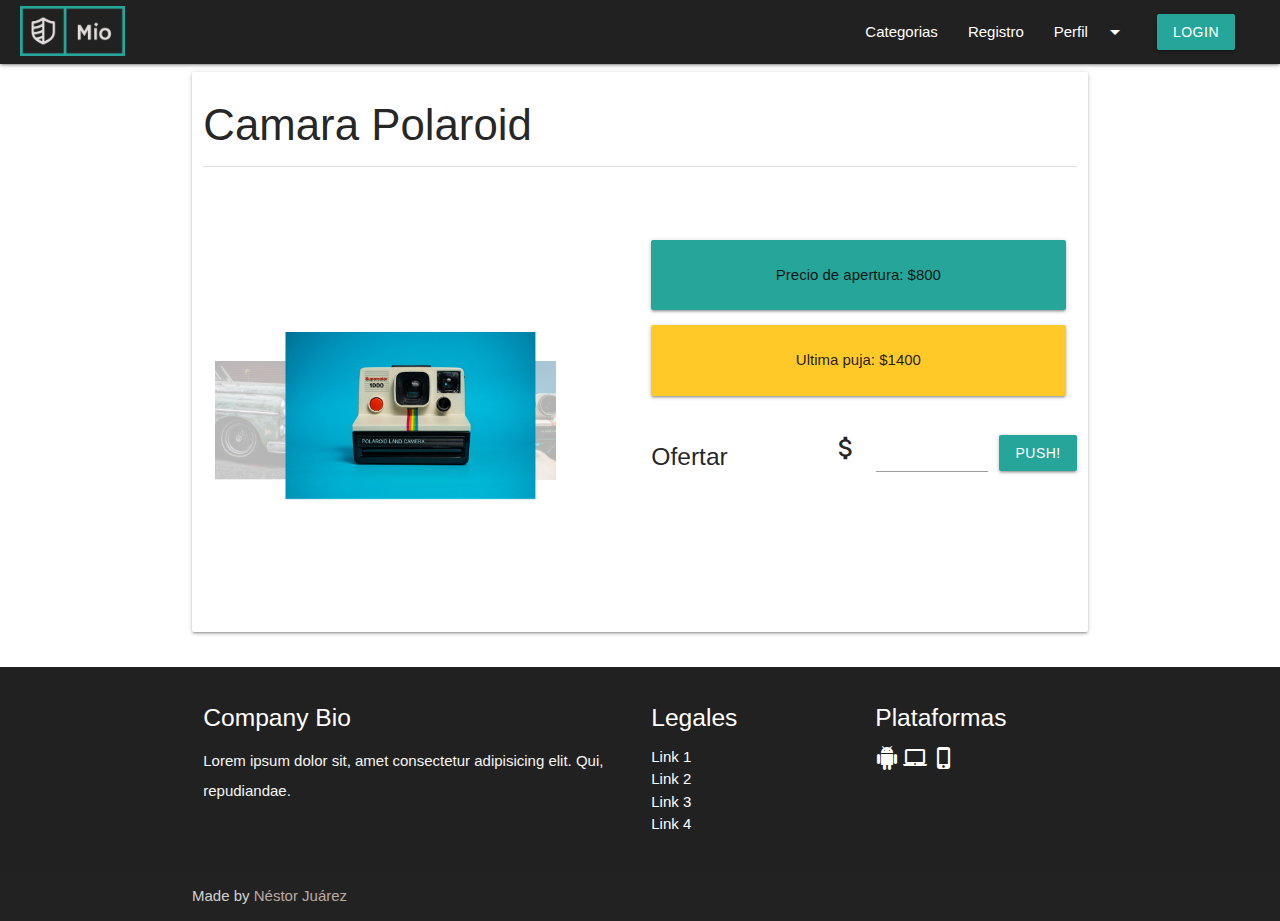
<file: articulo.html>
<!DOCTYPE html>
<html lang="es">

<head>
    <meta http-equiv="Content-Type" content="text/html; charset=UTF-8" />
    <meta name="viewport" content="width=device-width, initial-scale=1" />
    <title>Subasta</title>

    <!-- Favicon -->
    <link rel="icon" href="./images/favicon.png">

    <!-- Google Fonts -->
    <link rel="preconnect" href="https://fonts.googleapis.com">
    <link rel="preconnect" href="https://fonts.gstatic.com" crossorigin>
    <link href="https://fonts.googleapis.com/css2?family=DM+Serif+Display:ital@1&display=swap" rel="stylesheet">

    <!--Import Google Icon Font-->
    <link href="https://fonts.googleapis.com/icon?family=Material+Icons" rel="stylesheet">

    <!-- Materialize -->
    <link rel="stylesheet" href="https://cdnjs.cloudflare.com/ajax/libs/materialize/1.0.0/css/materialize.min.css">

    <!-- CSS -->
    <link href="css/style.css" type="text/css" rel="stylesheet" media="screen,projection" />
</head>

<body>
    <!-- Dropdown Structure de la seccion Perfil -->
    <ul id="dropdown1" class="dropdown-content">
        <li><a href="in!">Usuario</a></li>
        <li><a href="#!">Configuracion</a></li>
        <li><a href="#!">Subastas</a></li>
    </ul>

    <!-- Barra de navegacion -->
    <nav role="navigation container">
        <div class="nav-wrapper">
            <a id="logo-container" href="index.html" class="brand-logo">
                <img src="./images/logo_small.png" alt="" class="logo">
            </a>
            <ul class="right hide-on-med-and-down">
                <li><a href="#"></a></li>
                <li><a href="products.html">Categorias</a></li>
                <li><a href="registro.html">Registro</a></li>
                <li><a class="dropdown-trigger" href="#!" data-target="dropdown1">Perfil<i
                            class="material-icons right">arrow_drop_down</i></a></li>
                <li><a class="waves-effect waves-light btn" href="login.html">Login</a></li>
            </ul>

            <!-- Menu desplegable en moviles -->
            <!-- Se sustituye por el slide-out" -->
            <ul id="nav-mobile" class="sidenav">
                <li><a href="index.html">Perfil</a></li>
                <li><a href="products.html">Categorias</a></li>
                <li><a href="registro.html">Registro</a></li>
            </ul>


            <a href="#" data-target="slide-out"" class=" sidenav-trigger"><i class="material-icons">menu</i></a>
        </div>
    </nav>

    <!-- Slide-out -->
    <ul id="slide-out" class="sidenav">
        <li>
            <div class="user-view">
                <div class="background">
                    <img src="./images/mar.jpg" class="responsive-img">
                </div>
                <a href="#user"><img class="circle" src="./images/anonimo.svg"></a>
                <a href="#name"><span class="white-text name">Anonimo</span></a>
                <a href="#email"><span class="white-text email">email@email.com</span></a>
            </div>
        </li>

        <li><a class="waves-effect waves-light btn" href="login.html"></i>Login</a></li>
        <li><a href="index.html"><i class="material-icons">home</i>Home</a></li>
        <li><a href="registro.html"><i class="material-icons">person</i>Registrarse</a></li>
        <li><a href="products.html"><i class="material-icons">card_travel</i>Categorias</a></li>

        <li>
            <div class="divider"></div>
        </li>
        <li><a class="subheader">Subheader</a></li>
        <li><a class="waves-effect" href="#!">Third Link With Waves</a></li>
    </ul>
    <!-- <a href="#" data-target="slide-out" class="sidenav-trigger"><i class="material-icons">face</i></a> -->

    <!-- Contenido -->

    <div class="container">
        <div class="row">
            <div class="card-panel col l12 ">
                <h3 class="card-tittle"> Camara Polaroid</h3>
                <div class="divider"></div>
                <div class="section">
                    <!-- <div class="col s4 ">
                        <img src="./images/canon_camera.jpg" class="responsive-img" alt="">
                    </div> -->
                    <div class="col s5">
                    <div class="carousel">
                        <a class="carousel-item " href="#one!"><img class="materialboxed" width="250" src="./images/canon_camera.jpg"></a>
                        <a class="carousel-item" href="#two!"><img class="materialboxed" width="250" src="./images/polaroid_camera.jpg"></a>
                        <a class="carousel-item" href="#three!"><img  class="materialboxed" width="250"src="./images/carro.jpg"></a>

                    </div>
                </div>
                <div class="col l6 offset-s6 right">
                    <div class="card-content left">
                        <div class="card-panel  center-align teal lighten-1 "> Precio de apertura: $800</div>
                        <div class="card-panel center-align amber lighten-1"> Ultima puja: $1400</div>
                        <div class="row valign-wrapper">
                            <div class="col l6">
                                <h5>Ofertar </h5>
                            </div>
                            <div class="input-field col l6">
                                <i class=" tiny material-icons prefix">attach_money</i>
                                <input type="text" class="validate" id="puja">
                            </div>
                            <a onclick="M.toast({html:  puja.value, classes: 'rounded'})" class="btn">Push!</a>
                        </div>
                    </div>
                </div>
            </div>
        </div>
    </div>
    </div>


    <!-- Footer -->
    <footer class="page-footer grey darken-4" id="footer">
        <div class="container">
            <div class="row">
                <div class="col l6 s12">
                    <h5 class="white-text">Company Bio</h5>
                    <p class="grey-text text-lighten-4">Lorem ipsum dolor sit, amet consectetur adipisicing elit.
                        Qui,
                        repudiandae.</p>


                </div>
                <div class="col l3 s12">
                    <h5 class="white-text">Legales</h5>
                    <ul>
                        <li><a class="white-text" href="#!">Link 1</a></li>
                        <li><a class="white-text" href="#!">Link 2</a></li>
                        <li><a class="white-text" href="#!">Link 3</a></li>
                        <li><a class="white-text" href="#!">Link 4</a></li>
                    </ul>
                </div>
                <div class="col l3 s12">
                    <h5 class="white-text">Plataformas</h5>
                    <ul>
                        <li>
                            <a class="material-icons white-text" href="">android</a>
                            <a class="material-icons white-text" href="">laptop_mac</a>
                            <a class="material-icons white-text" href="">phone_iphone</a>
                        </li>
                    </ul>
                </div>
            </div>
        </div>
        <div class="footer-copyright">
            <div class="container">
                Made by <a class="brown-text text-lighten-3" href="http://nestorjuarezr.github.io" target="blank">Néstor
                    Juárez</a>
            </div>
        </div>
    </footer>


    <!--  Scripts-->
    <script src="https://code.jquery.com/jquery-2.1.1.min.js"></script>
    <script src="js/materialize.js"></script>
    <script src="js/init.js"></script>
    <!-- <script src="js/index.js"></script> -->

</body>

</html>
</file>
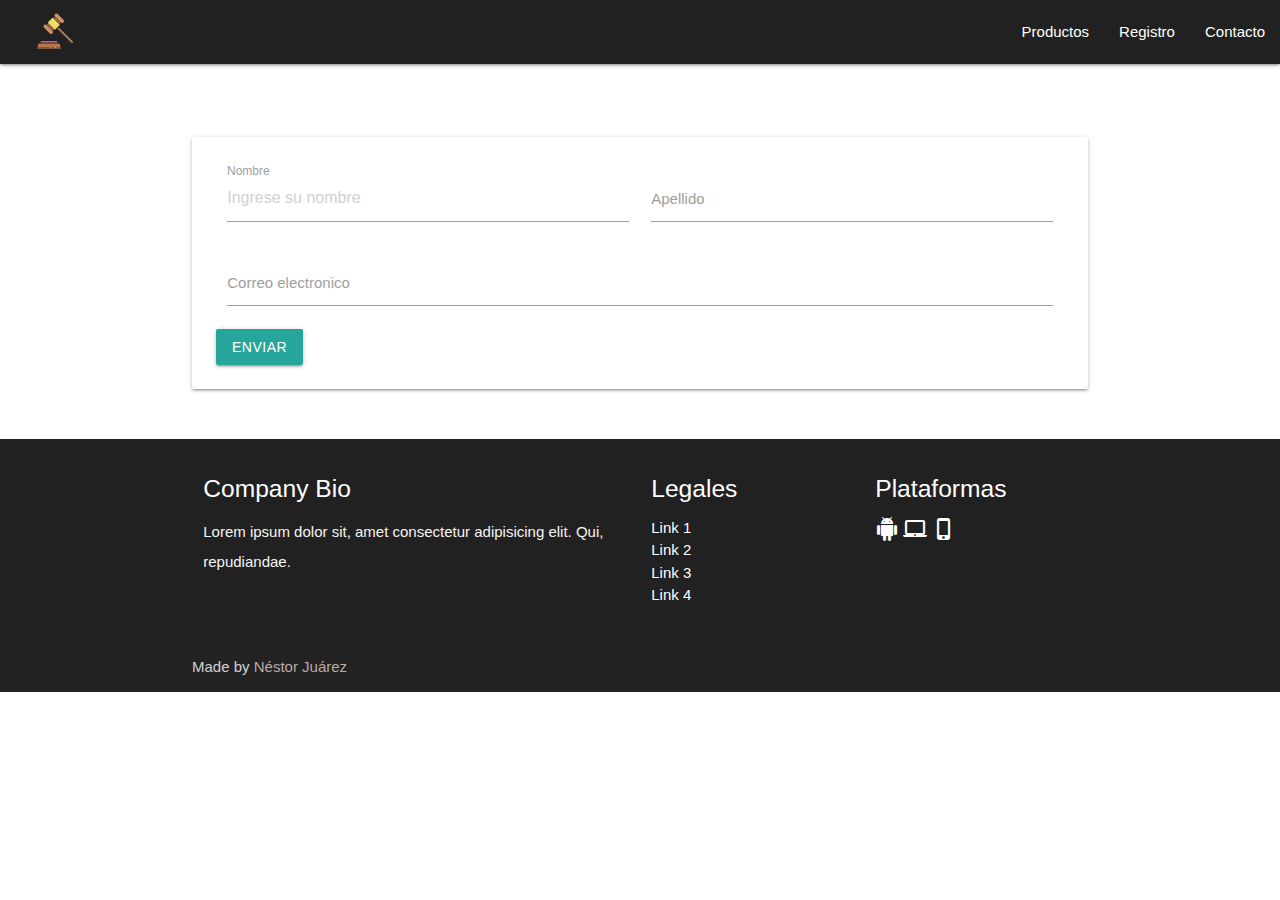
<file: contact.html>
<!DOCTYPE html>
<html lang="en">
<head>
  <meta charset="UTF-8">
  <meta http-equiv="X-UA-Compatible" content="IE=edge">
  <meta name="viewport" content="width=device-width, initial-scale=1.0">
  <title>Contacto</title>

  <!-- Favicon -->
  <link rel="icon" href="./images/favicon.png">

  <!-- Google Fonts -->
  <link rel="preconnect" href="https://fonts.googleapis.com">
  <link rel="preconnect" href="https://fonts.gstatic.com" crossorigin>
  <link href="https://fonts.googleapis.com/css2?family=DM+Serif+Display:ital@1&display=swap" rel="stylesheet">

  <!--Import Google Icon Font-->
  <link href="https://fonts.googleapis.com/icon?family=Material+Icons" rel="stylesheet">

  <!-- Materialize -->
  <link rel="stylesheet" href="https://cdnjs.cloudflare.com/ajax/libs/materialize/1.0.0/css/materialize.min.css">

  <!-- CSS -->
  <link href="css/style.css" type="text/css" rel="stylesheet" media="screen,projection" />
  
</head>
<body>

<!--   Barra de navegacion-->
    <nav class="barra-navegacion" role="navigation">
    <div class="nav-wrapper ">
      <a id="logo-container" href="index.html" class="brand-logo"><img src="./images/logo.png" alt="" class="logo"></a>
      <ul class="right hide-on-med-and-down">
        <li><a href="products.html">Productos</a></li>
        <li><a href="">Registro</a></li>
        <li><a href="contact.html">Contacto</a></li>
      </ul>

      <ul id="nav-mobile" class="sidenav">
        <li><a href="#">Productos</a></li>
        <li><a href=""></a>Registro</li>
        <li><a href="">Contacto</a></li>
      </ul>
      <a href="#" data-target="nav-mobile" class="sidenav-trigger"><i class="material-icons">menu</i></a>
    </div>
  </nav>


<!--   Formulario -->

  <div class="section container">
    <div class="row">
      <form class="col s12" action="">
        <div class="row card-panel">
          <div class="input-field col s6">
            <input type="text" placeholder="Ingrese su nombre" id="nombre" class="validate" required>
            <label for="nombre">Nombre</label>
          </div>
          <div class="input-field col s6">
            <input type="text" id="apellido" class="validate" required>
            <label for="apellido">Apellido</label>
          </div>
          <div class="input-field col s12">
            <input type="email" id="email" class="validate" required>
            <label for="email">Correo electronico</label>
          </div>
          <button class="btn" type="submit">Enviar</button>
        </div>
      </form>
    </div>
  </div>

    <footer class="page-footer grey darken-4" id="footer">
    <div class="container">
      <div class="row">
        <div class="col l6 s12">
          <h5 class="white-text">Company Bio</h5>
          <p class="grey-text text-lighten-4">Lorem ipsum dolor sit, amet consectetur adipisicing elit. Qui,
            repudiandae.</p>


        </div>
        <div class="col l3 s12">
          <h5 class="white-text">Legales</h5>
          <ul>
            <li><a class="white-text" href="#!">Link 1</a></li>
            <li><a class="white-text" href="#!">Link 2</a></li>
            <li><a class="white-text" href="#!">Link 3</a></li>
            <li><a class="white-text" href="#!">Link 4</a></li>
          </ul>
        </div>
        <div class="col l3 s12">
          <h5 class="white-text">Plataformas</h5>
          <ul>
            <li>
              <a class="material-icons white-text" href="">android</a>
              <a class="material-icons white-text" href="">laptop_mac</a>
              <a class="material-icons white-text" href="">phone_iphone</a>
            </li>
          </ul>
        </div>
      </div>
    </div>
    <div class="footer-copyright">
      <div class="container">
        Made by <a class="brown-text text-lighten-3" href="http://nestorjuarezr.github.io" target="blank">Néstor
          Juárez</a>
      </div>
    </div>
  </footer>


  <!--  Scripts-->
  <script src="https://code.jquery.com/jquery-2.1.1.min.js"></script>
  <script src="js/materialize.js"></script>
  <script src="js/init.js"></script>
</body>
</html>
</file>
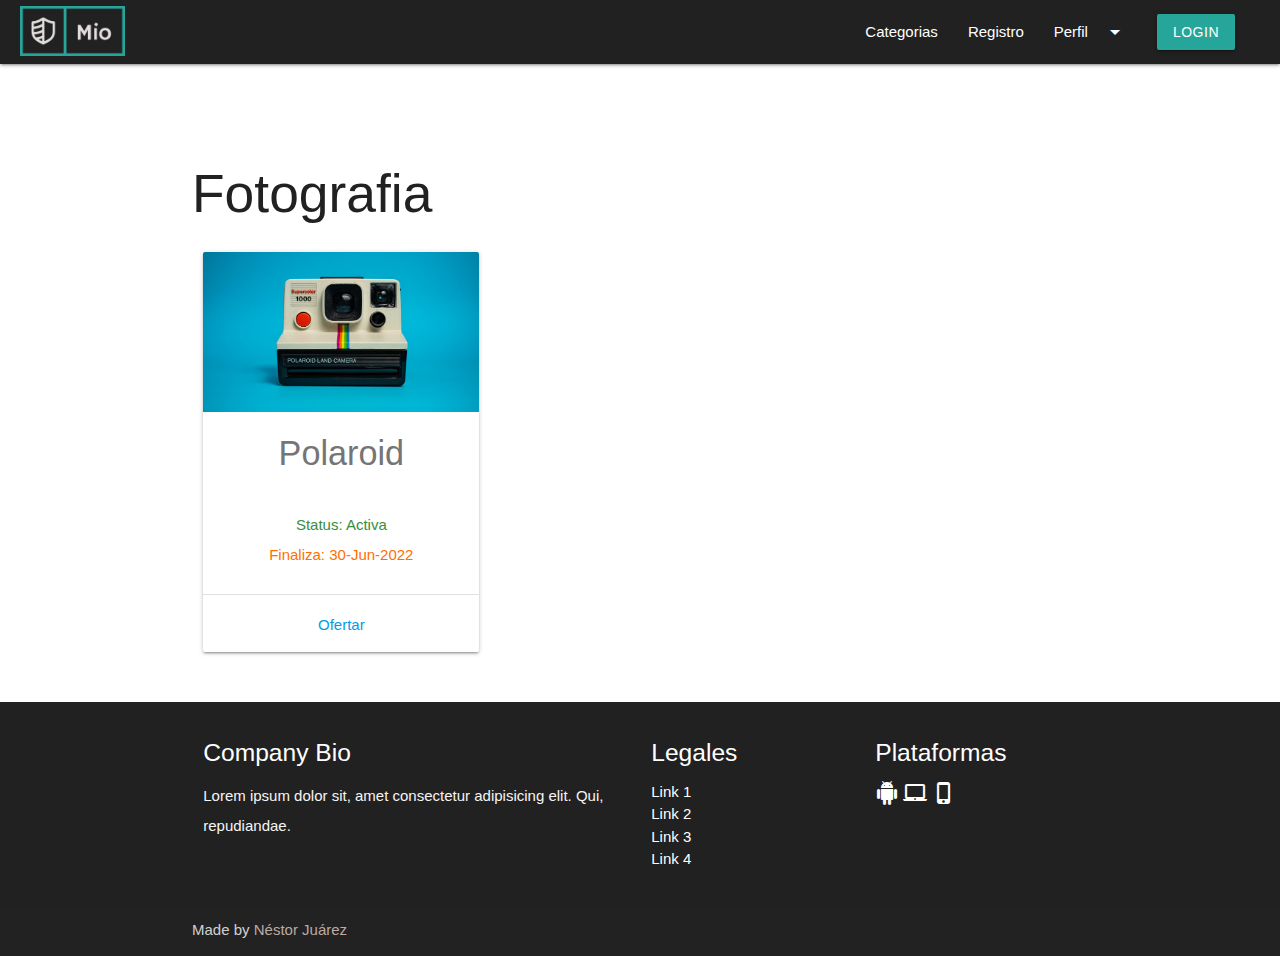
<file: listado.html>
<!DOCTYPE html>
<html lang="es">

<head>
    <meta http-equiv="Content-Type" content="text/html; charset=UTF-8" />
    <meta name="viewport" content="width=device-width, initial-scale=1" />
    <title>Subasta</title>

    <!-- Favicon -->
    <link rel="icon" href="./images/favicon.png">

    <!-- Google Fonts -->
    <link rel="preconnect" href="https://fonts.googleapis.com">
    <link rel="preconnect" href="https://fonts.gstatic.com" crossorigin>
    <link href="https://fonts.googleapis.com/css2?family=DM+Serif+Display:ital@1&display=swap" rel="stylesheet">

    <!--Import Google Icon Font-->
    <link href="https://fonts.googleapis.com/icon?family=Material+Icons" rel="stylesheet">

    <!-- Materialize -->
    <link rel="stylesheet" href="https://cdnjs.cloudflare.com/ajax/libs/materialize/1.0.0/css/materialize.min.css">

    <!-- CSS -->
    <link href="css/style.css" type="text/css" rel="stylesheet" media="screen,projection" />
</head>

<body>

    <!-- Dropdown Structure de la seccion Perfil -->
    <ul id="dropdown1" class="dropdown-content">
        <li><a href="in!">Usuario</a></li>
        <li><a href="#!">Configuracion</a></li>
        <li><a href="#!">Subastas</a></li>
    </ul>

    <!-- Barra de navegacion -->
    <nav role="navigation container">
        <div class="nav-wrapper">
            <a id="logo-container" href="index.html" class="brand-logo">
                <img src="./images/logo_small.png" alt="" class="logo">
            </a>
            <ul class="right hide-on-med-and-down">
                <li><a href="#"></a></li>
                <li><a href="products.html">Categorias</a></li>
                <li><a href="registro.html">Registro</a></li>
                <li><a class="dropdown-trigger" href="#!" data-target="dropdown1">Perfil<i
                            class="material-icons right">arrow_drop_down</i></a></li>
                <li><a class="waves-effect waves-light btn" href="login.html">Login</a></li>
            </ul>

            <!-- Menu desplegable en moviles -->
            <!-- Se sustituye por el slide-out" -->
            <ul id="nav-mobile" class="sidenav">
                <li><a href="index.html">Perfil</a></li>
                <li><a href="products.html">Categorias</a></li>
                <li><a href="registro.html">Registro</a></li>
            </ul>


            <a href="#" data-target="slide-out"" class=" sidenav-trigger"><i class="material-icons">menu</i></a>
        </div>
    </nav>

    <!-- Slide-out -->
    <ul id="slide-out" class="sidenav">
        <li>
            <div class="user-view">
                <div class="background">
                    <img src="./images/mar.jpg" class="responsive-img">
                </div>
                <a href="#user"><img class="circle" src="./images/anonimo.svg"></a>
                <a href="#name"><span class="white-text name">Anonimo</span></a>
                <a href="#email"><span class="white-text email">email@email.com</span></a>
            </div>
        </li>

        <li><a class="waves-effect waves-light btn" href="login.html"></i>Login</a></li>
        <li><a href="index.html"><i class="material-icons">home</i>Home</a></li>
        <li><a href="registro.html"><i class="material-icons">person</i>Registrarse</a></li>
        <li><a href="products.html"><i class="material-icons">card_travel</i>Categorias</a></li>

        <li>
            <div class="divider"></div>
        </li>
        <li><a class="subheader">Subheader</a></li>
        <li><a class="waves-effect" href="#!">Third Link With Waves</a></li>
    </ul>
    <!-- <a href="#" data-target="slide-out" class="sidenav-trigger"><i class="material-icons">face</i></a> -->


    <!-- Contenido -->
    <div class="container section">
        <h2>Fotografia</h2>

        <div class="row">

            <div class="col s12 m6 l4">
                <div class="card medium hoverable">
                    <div class="card-image waves-effect waves-block waves-light">
                        <img class="responsive-img " src="./images/canon_camera.jpg" id='card-image'>
                    </div>
                    <div class="card-title center-align">
                        <h4 class=" grey-text text-darken-1">Polaroid</h4>
                    </div>
                    <div class="card-content center-align">
                        <p class="green-text text-darken-2">Status: Activa</p>
                        <p class=" amber-text text-darken-4"">Finaliza: 30-Jun-2022</p>
                    </div>
                    <div class=" divider"></div>
                    <p class="center-align"><a href="articulo.html">Ofertar </a></p>
                </div>
            </div>
        </div>
    </div>
    </div>


    <!-- Footer -->
    <footer class="page-footer grey darken-4" id="footer">
        <div class="container">
            <div class="row">
                <div class="col l6 s12">
                    <h5 class="white-text">Company Bio</h5>
                    <p class="grey-text text-lighten-4">Lorem ipsum dolor sit, amet consectetur adipisicing
                        elit. Qui,
                        repudiandae.</p>


                </div>
                <div class="col l3 s12">
                    <h5 class="white-text">Legales</h5>
                    <ul>
                        <li><a class="white-text" href="#!">Link 1</a></li>
                        <li><a class="white-text" href="#!">Link 2</a></li>
                        <li><a class="white-text" href="#!">Link 3</a></li>
                        <li><a class="white-text" href="#!">Link 4</a></li>
                    </ul>
                </div>
                <div class="col l3 s12">
                    <h5 class="white-text">Plataformas</h5>
                    <ul>
                        <li>
                            <a class="material-icons white-text" href="">android</a>
                            <a class="material-icons white-text" href="">laptop_mac</a>
                            <a class="material-icons white-text" href="">phone_iphone</a>
                        </li>
                    </ul>
                </div>
            </div>
        </div>
        <div class="footer-copyright">
            <div class="container">
                Made by <a class="brown-text text-lighten-3" href="http://nestorjuarezr.github.io" target="blank">Néstor
                    Juárez</a>
            </div>
        </div>
    </footer>


    <!--  Scripts-->
    <script src="https://code.jquery.com/jquery-2.1.1.min.js"></script>
    <script src="js/materialize.js"></script>
    <script src="js/init.js"></script>
    <script src="js/index.js"></script>

</body>

</html>
</file>
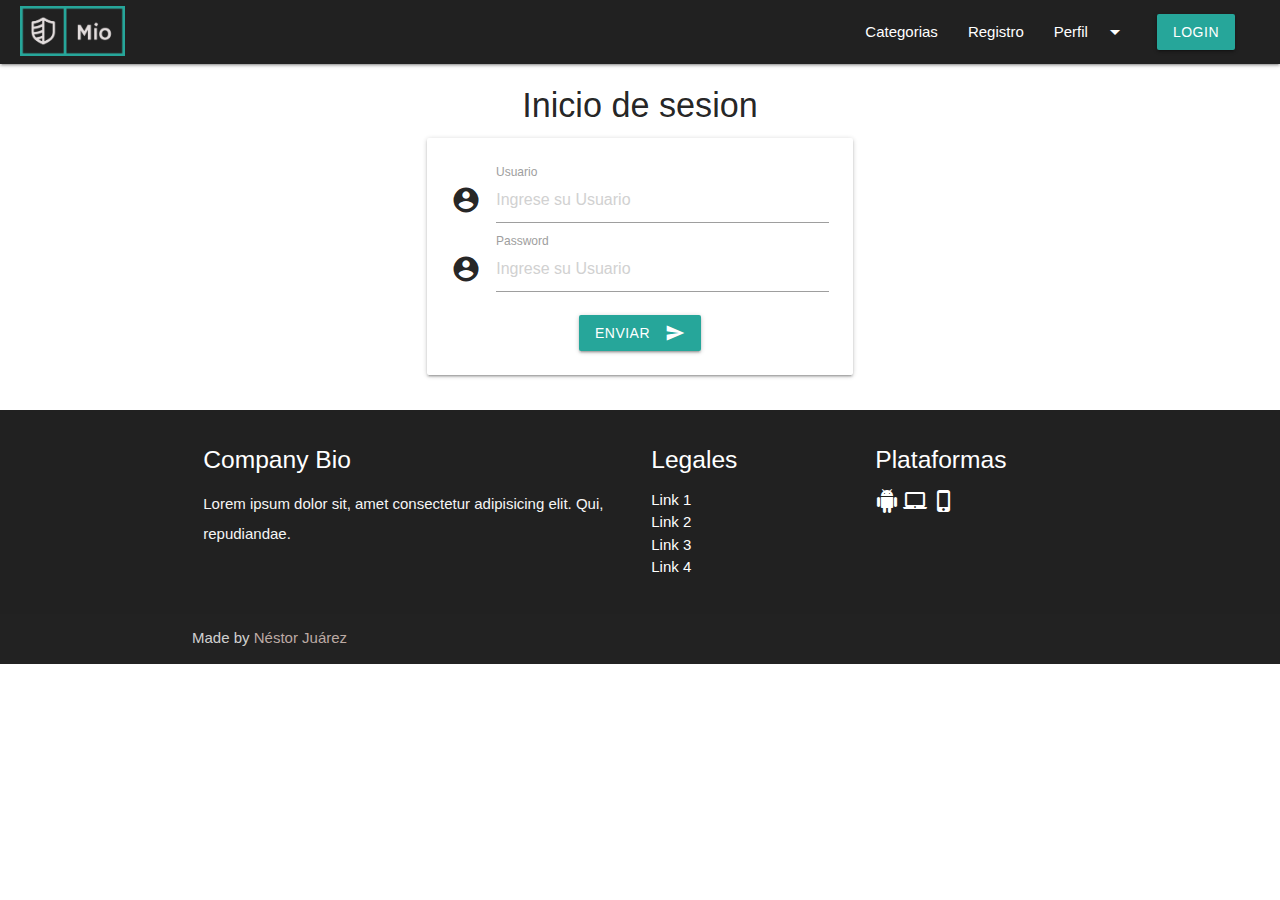
<file: login.html>
<!DOCTYPE html>
<html lang="en">

<head>
    <meta charset="UTF-8">
    <meta http-equiv="X-UA-Compatible" content="IE=edge">
    <meta name="viewport" content="width=device-width, initial-scale=1.0">
    <title>login</title>

    <!-- Favicon -->
    <link rel="icon" href="./images/favicon.png">

    <!-- Google Fonts -->
    <link rel="preconnect" href="https://fonts.googleapis.com">
    <link rel="preconnect" href="https://fonts.gstatic.com" crossorigin>
    <link href="https://fonts.googleapis.com/css2?family=DM+Serif+Display:ital@1&display=swap" rel="stylesheet">

    <!--Import Google Icon Font-->
    <link href="https://fonts.googleapis.com/icon?family=Material+Icons" rel="stylesheet">

    <!-- Materialize -->
    <link rel="stylesheet" href="https://cdnjs.cloudflare.com/ajax/libs/materialize/1.0.0/css/materialize.min.css">

    <!-- CSS -->
    <link href="css/style.css" type="text/css" rel="stylesheet" media="screen,projection" />
</head>

<body>
    <!-- Barra de navegacion -->
    <!-- Dropdown Structure de la seccion Perfil -->
    <ul id="dropdown1" class="dropdown-content">
        <li><a href="#!">Usuario</a></li>
        <li><a href="#!">Configuracion</a></li>
        <li><a href="#!">Mis dubastas</a></li>
    </ul>

    <!-- Barra de navegacion -->
    <ul id="dropdown1" class="dropdown-content">
        <li><a href="#!">Usuario</a></li>
        <li><a href="#!">Configuracion</a></li>
        <li><a href="#!">Mis dubastas</a></li>
    </ul>

    <!-- Barra de navegacion -->
    <nav role="navigation container">
        <div class="nav-wrapper">
            <a id="logo-container" href="index.html" class="brand-logo">
                <img src="./images/logo_small.png" alt="" class="logo">
            </a>
            <ul class="right hide-on-med-and-down">
                <li><a href="#"></a></li>
                <li><a href="products.html">Categorias</a></li>
                <li><a href="registro.html">Registro</a></li>
                <li><a class="dropdown-trigger" href="#!" data-target="dropdown1">Perfil<i
                            class="material-icons right">arrow_drop_down</i></a></li>
                <li><a class="waves-effect waves-light btn" href="login.html">Login</a></li>
            </ul>
            <!-- Menu desplegable en moviles -->
            <!-- Se sustituye por el slide-out" -->
            <ul id="nav-mobile" class="sidenav">
                <li><a href="index.html">Perfil</a></li>
                <li><a href="products.html">Categorias</a></li>
                <li><a href="registro.html">Registro</a></li>
            </ul>


            <a href="#" data-target="slide-out"" class=" sidenav-trigger"><i class="material-icons">menu</i></a>
        </div>
    </nav>

    <!-- Slide-out -->
    <ul id="slide-out" class="sidenav">
        <li>
            <div class="user-view">
                <div class="background">
                    <img src="./images/mar.jpg" class="responsive-img">
                </div>
                <a href="#user"><img class="circle" src="./images/anonimo.svg"></a>
                <a href="#name"><span class="white-text name">Anonimo</span></a>
                <a href="#email"><span class="white-text email">jdandturk@gmail.com</span></a>
            </div>
        </li>
        <li><a class="waves-effect waves-light btn" href="login.html"></i>Login</a></li>
        <li><a href="index.html"><i class="material-icons">home</i>Home</a></li>
        <li><a href="registro.html"><i class="material-icons">person</i>Registrarse</a></li>
        <li><a href="products.html"><i class="material-icons">card_travel</i>Categorias</a></li>
        <li>
            <div class="divider"></div>
        </li>
        <li><a class="subheader">Subheader</a></li>
        <li><a class="waves-effect" href="#!">Third Link With Waves</a></li>
    </ul>

    <!-- Cuerpo -->

    <div class="container ">
        <div class="row">
            <div class="col l6 offset-l3">
                <div class="l6 center-align">
                    <h4>Inicio de sesion</h4>
                </div>
                <div class="card-panel ">
                    <form action="" method="post">

                        <div class=" input-field l4">
                            <i class="material-icons prefix">account_circle</i>
                            <input type="text" placeholder="Ingrese su Usuario" id="username" class="validate"
                                name="username" required>
                            <label for="username">Usuario</label>
                        </div>
                        <div class=" input-field ">
                            <i class="material-icons prefix">account_circle</i>
                            <input type="password" placeholder="Ingrese su Usuario" id="password" class="validate"
                                name="password" required>
                            <label for="password">Password</label>
                        </div>
                        <div class="center-align">
                            <button class="btn center-align" type="submit"><i
                                    class="material-icons right">send</i>Enviar</button>
                        </div>
                    </form>
                </div>
            </div>
        </div>
    </div>

    <footer class="page-footer grey darken-4" id="footer">
        <div class="container">
            <div class="row">
                <div class="col l6 s12">
                    <h5 class="white-text">Company Bio</h5>
                    <p class="grey-text text-lighten-4">Lorem ipsum dolor sit, amet consectetur adipisicing elit. Qui,
                        repudiandae.</p>


                </div>
                <div class="col l3 s12">
                    <h5 class="white-text">Legales</h5>
                    <ul>
                        <li><a class="white-text" href="#!">Link 1</a></li>
                        <li><a class="white-text" href="#!">Link 2</a></li>
                        <li><a class="white-text" href="#!">Link 3</a></li>
                        <li><a class="white-text" href="#!">Link 4</a></li>
                    </ul>
                </div>
                <div class="col l3 s12">
                    <h5 class="white-text">Plataformas</h5>
                    <ul>
                        <li>
                            <a class="material-icons white-text" href="">android</a>
                            <a class="material-icons white-text" href="">laptop_mac</a>
                            <a class="material-icons white-text" href="">phone_iphone</a>
                        </li>
                    </ul>
                </div>
            </div>
        </div>
        <div class="footer-copyright">
            <div class="container">
                Made by <a class="brown-text text-lighten-3" href="http://nestorjuarezr.github.io" target="blank">Néstor
                    Juárez</a>
            </div>
        </div>
    </footer>


    <!--  Scripts-->
    <script src="https://code.jquery.com/jquery-2.1.1.min.js"></script>
    <script src="js/materialize.js"></script>
    <script src="js/init.js"></script>


</body>

</html>
</file>
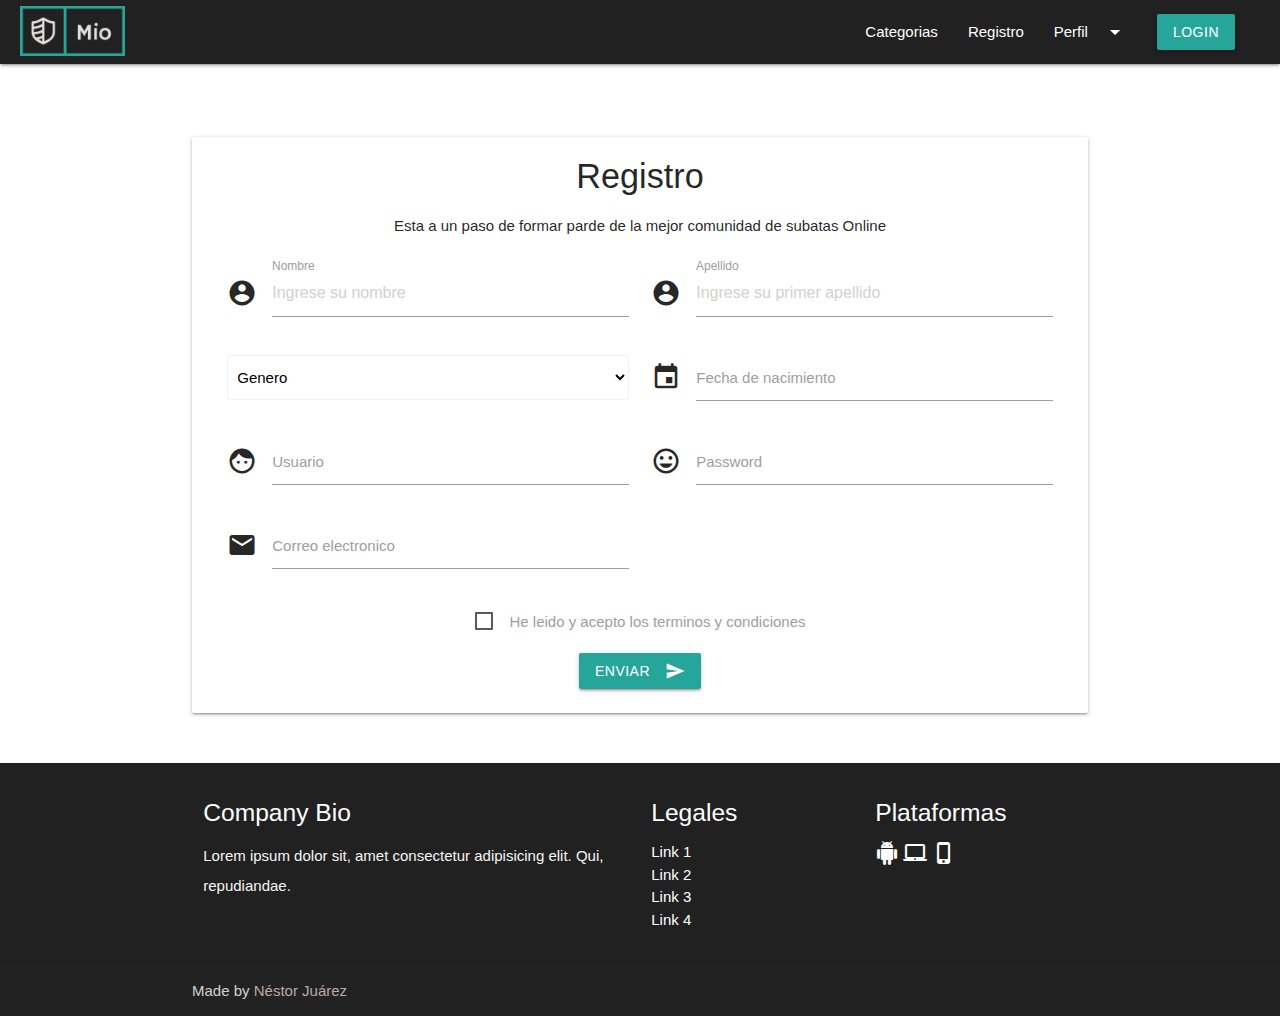
<file: registro.html>
<!DOCTYPE html>
<html lang="en">

<head>
  <meta charset="UTF-8">
  <meta http-equiv="X-UA-Compatible" content="IE=edge">
  <meta name="viewport" content="width=device-width, initial-scale=1.0">
  <title>Registro</title>

  <!-- Favicon -->
  <link rel="icon" href="./images/favicon.png">

  <!-- Google Fonts -->
  <link rel="preconnect" href="https://fonts.googleapis.com">
  <link rel="preconnect" href="https://fonts.gstatic.com" crossorigin>
  <link href="https://fonts.googleapis.com/css2?family=DM+Serif+Display:ital@1&display=swap" rel="stylesheet">

  <!--Import Google Icon Font-->
  <link href="https://fonts.googleapis.com/icon?family=Material+Icons" rel="stylesheet">

  <!-- Materialize -->
  <link rel="stylesheet" href="https://cdnjs.cloudflare.com/ajax/libs/materialize/1.0.0/css/materialize.min.css">

  <!-- CSS -->
  <link href="css/style.css" type="text/css" rel="stylesheet" media="screen,projection" />

</head>

<body>
  <!-- Dropdown Structure de la seccion Perfil -->
  <ul id="dropdown1" class="dropdown-content">
    <li><a href="in!">Usuario</a></li>
    <li><a href="#!">Configuracion</a></li>
    <li><a href="#!">Subastas</a></li>
  </ul>

  <!-- Barra de navegacion -->
  <nav role="navigation container">
    <div class="nav-wrapper">
      <a id="logo-container" href="index.html" class="brand-logo">
        <img src="./images/logo_small.png" alt="" class="logo">
      </a>
      <ul class="right hide-on-med-and-down">
        <li><a href="#"></a></li>
        <li><a href="products.html">Categorias</a></li>
        <li><a href="registro.html">Registro</a></li>
        <li><a class="dropdown-trigger" href="#!" data-target="dropdown1">Perfil<i
              class="material-icons right">arrow_drop_down</i></a></li>
        <li><a class="waves-effect waves-light btn" href="login.html">Login</a></li>
      </ul>
      <!-- Menu desplegable en moviles -->
      <!-- Se sustituye por el slide-out" -->
      <ul id="nav-mobile" class="sidenav">
        <li><a href="index.html">Perfil</a></li>
        <li><a href="products.html">Categorias</a></li>
        <li><a href="registro.html">Registro</a></li>
      </ul>


      <a href="#" data-target="slide-out"" class=" sidenav-trigger"><i class="material-icons">menu</i></a>
    </div>
  </nav>

  <!-- Slide-out -->
  <ul id="slide-out" class="sidenav">
    <li>
      <div class="user-view">
        <div class="background">
          <img src="./images/mar.jpg" class="responsive-img">
        </div>
        <a href="#user"><img class="circle" src="./images/anonimo.svg"></a>
        <a href="#name"><span class="white-text name">Anonimo</span></a>
        <a href="#email"><span class="white-text email">jdandturk@gmail.com</span></a>
      </div>
    </li>
    <li><a class="waves-effect waves-light btn" href="login.html"></i>Login</a></li>
    <li><a href="index.html"><i class="material-icons">home</i>Home</a></li>
    <li><a href="registro.html"><i class="material-icons">person</i>Registrarse</a></li>
    <li><a href="products.html"><i class="material-icons">card_travel</i>Categorias</a></li>
    <li>
      <div class="divider"></div>
    </li>
    <li><a class="subheader">Subheader</a></li>
    <li><a class="waves-effect" href="#!">Third Link With Waves</a></li>
  </ul>
  <!-- <a href="#" data-target="slide-out" class="sidenav-trigger"><i class="material-icons">face</i></a> -->

  <!--   Formulario -->

  <div class="section container">

    <div class="row">

      <form class="col s12" action="">
        <div class="col s12 center">
          <h3><i class="black-text center"></i></h3>
          <h4>Registro</h4>
          <p>
            Esta a un paso de formar parde de la mejor comunidad de subatas Online
          </p>

        </div>
        <div class="row card-panel">
          <!-- Nombre -->
          <div class="input-field col s12 m6 l6">
            <i class="material-icons prefix">account_circle</i>
            <input type="text" placeholder="Ingrese su nombre" id="nombre" class="validate" name="first_name" required>
            <label for="nombre">Nombre</label>
          </div>
          <!-- Primer apellido -->
          <div class="input-field col s12 m6 l6">
            <i class="material-icons prefix">account_circle</i>
            <input type="text" id="apellido" placeholder="Ingrese su primer apellido" class="validate" name="last_name"
              required>
            <label for="apellido">Apellido</label>
          </div>
          <!-- Seleccion de genero -->
          <div class="input-field col s12 m6 l6">
            <select class="browser-default" name="genere">
              <option value="" id="genero" disabled selected>Genero</option>
              <option value="H"> Masculino</option>
              <option value="M">Femenino</option>
              <option value="O">No binario</option>
            </select>
          </div>
          <!-- Fecha de nacimiento -->
          <div class="input-field col s12 m6 l6">
            <i class="material-icons prefix">insert_invitation</i>
            <input id="dtp" class="datepicker" type="text" name="date_birth">
            <label for="dtp"> Fecha de nacimiento</label>
          </div>
          <!-- Usuario -->
          <div class="input-field col s12 m6 l6">
            <i class="material-icons prefix">face</i>
            <input type="text" id="usuario" class="validate" name="username" required>
            <label for="usuario">Usuario</label>
          </div>
          <!-- Contraseña -->
          <div class="input-field col s12 m6 l6">
            <i class="material-icons prefix">tag_faces</i>
            <input type="password" id="password" class="validate" name="password" required>
            <label for="password">Password</label>
          </div>
          <!-- correo electronico -->
          <div class="input-field col s12 m6 l6">
            <i class="material-icons prefix">email</i>
            <input type="email" id="email" class="validate" name="email" required>
            <label for="email">Correo electronico</label>
          </div>
          <div class="col s12 m12 l12 center-align">
            <!-- Terminos y condiciones -->
            <p>
              <label>
                <input type="checkbox" class="validate" required />
                <span>He leido y acepto los terminos y condiciones</span>
              </label>
            </p>
          </div>
          <!-- Boton de enviar -->
          <div class="center-align col s12 m12 l12">
            <button class="btn" type="submit"><i class="material-icons right ">send</i> Enviar</button>
          </div>
        </div>
      </form>
    </div>
  </div>

  <!-- Footer -->
  <footer class="page-footer grey darken-4" id="footer">
    <div class="container">
      <div class="row">
        <div class="col l6 s12">
          <h5 class="white-text">Company Bio</h5>
          <p class="grey-text text-lighten-4">Lorem ipsum dolor sit, amet consectetur adipisicing elit. Qui,
            repudiandae.</p>


        </div>
        <div class="col l3 s12">
          <h5 class="white-text">Legales</h5>
          <ul>
            <li><a class="white-text" href="#!">Link 1</a></li>
            <li><a class="white-text" href="#!">Link 2</a></li>
            <li><a class="white-text" href="#!">Link 3</a></li>
            <li><a class="white-text" href="#!">Link 4</a></li>
          </ul>
        </div>
        <div class="col l3 s12">
          <h5 class="white-text">Plataformas</h5>
          <ul>
            <li>
              <a class="material-icons white-text" href="">android</a>
              <a class="material-icons white-text" href="">laptop_mac</a>
              <a class="material-icons white-text" href="">phone_iphone</a>
            </li>
          </ul>
        </div>
      </div>
    </div>
    <div class="footer-copyright">
      <div class="container">
        Made by <a class="brown-text text-lighten-3" href="http://nestorjuarezr.github.io" target="blank">Néstor
          Juárez</a>
      </div>
    </div>
  </footer>
  <!--  Scripts-->
  <script src="https://code.jquery.com/jquery-2.1.1.min.js"></script>
  <script src="js/materialize.js"></script>
  <script src="js/init.js"></script>


</body>

</html>
</file>
<file: css/style.css>
/* Custom Stylesheet */
/**
 * Use this file to override Materialize files so you can update
 * the core Materialize files in the future
 *
 * Made By MaterializeCSS.com
 */

nav {
  background-color: #212121;
}

.logo {
  height: 50px;
  padding-left: 20px;
  margin-top: 6px;
}

.barra-navegacion {
  padding-left: 10px;
}


nav ul li:hover {
  background-color: #414040d0;
  border-radius: 10px;
}

p {
  line-height: 2rem;
}

#input-format {
  color: whitesmoke;
}

#boton-registrarse {
  margin-top: 15px;
  position: relative;
  right: -10%;
}

.sidenav-trigger {
  color: #26a69a;
}

#registro-banner {
  padding-top: 40px;
}

.parallax-container {
  min-height: 400px;
  line-height: 0;
  height: auto;
  color: rgba(255, 255, 255, .9);
  background-position: center;
  background-size: cover;
  background-repeat: no-repeat;
  object-fit: fill;
}

.parallax-container .section {
  width: 100%;
}


#card-image{
  height: 160px;
  object-fit: cover;
}

.section{
  margin-top: 50px;
}



@media only screen and (max-width : 992px) {

  .logo{
    height: 45px;
  }

  .parallax-container {
    min-height: 150px;
  }

  #index-banner.parallax-container {
    min-height: 500px;
  }

  .parallax-container .section {
    position: absolute;
    top: 40%;
  }

  #index-banner .section {
    top: 10%;
  }
}

@media only screen and (max-width : 600px) {
  #index-banner .section {
    top: 0;
  }
}

.icon-block {
  padding: 0 15px;
}

.icon-block .material-icons {
  font-size: inherit;
}

footer.page-footer {
  margin: 0;
}
</file>
